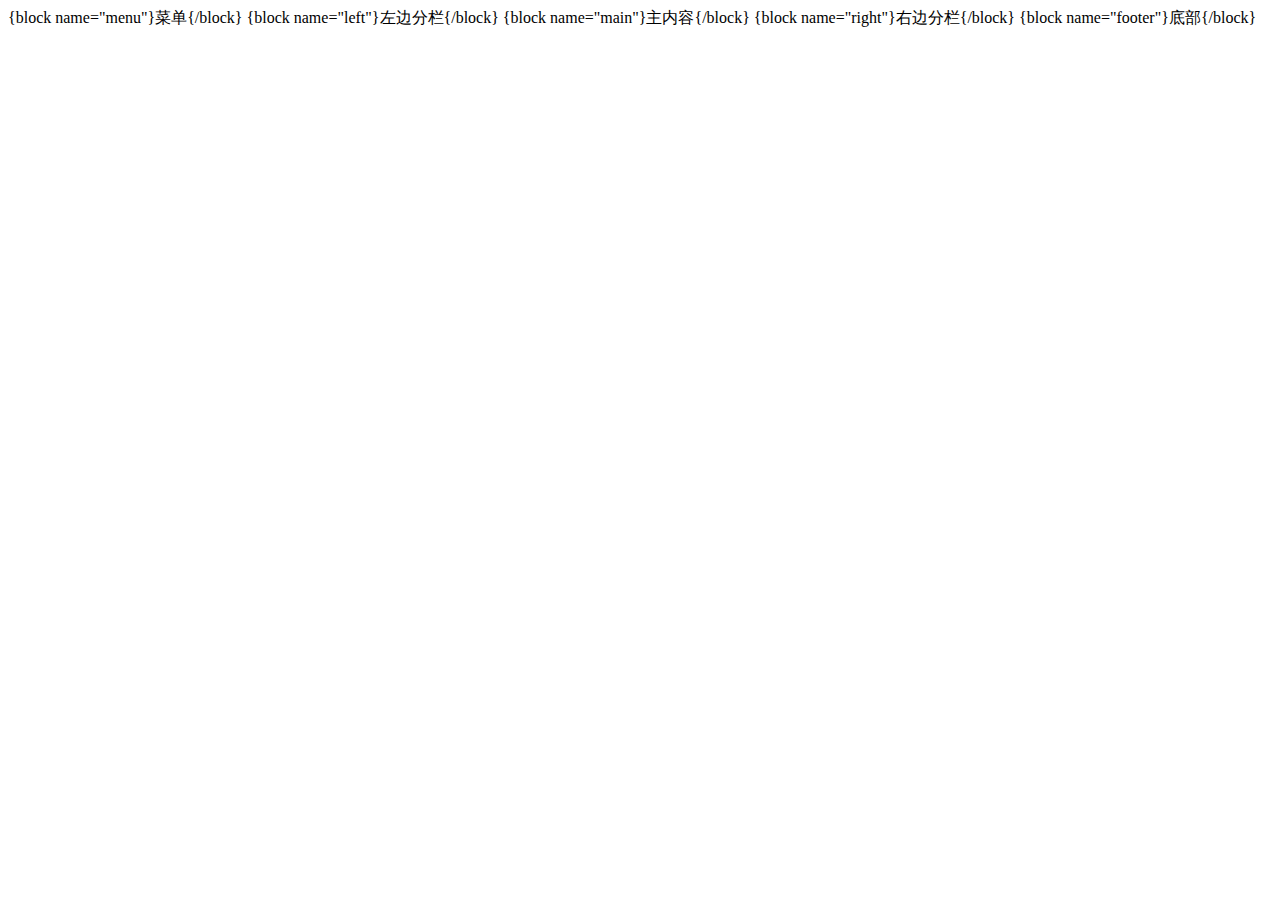
<file: application/admin/view/index.html>
<html>
<head>
    <meta http-equiv="Content-Type" content="text/html; charset=utf-8">
    <title>{block name="title"}标题{/block}</title>
</head>
<body>
{block name="menu"}菜单{/block}
{block name="left"}左边分栏{/block}
{block name="main"}主内容{/block}
{block name="right"}右边分栏{/block}
{block name="footer"}底部{/block}
</body>
</html>
</file>
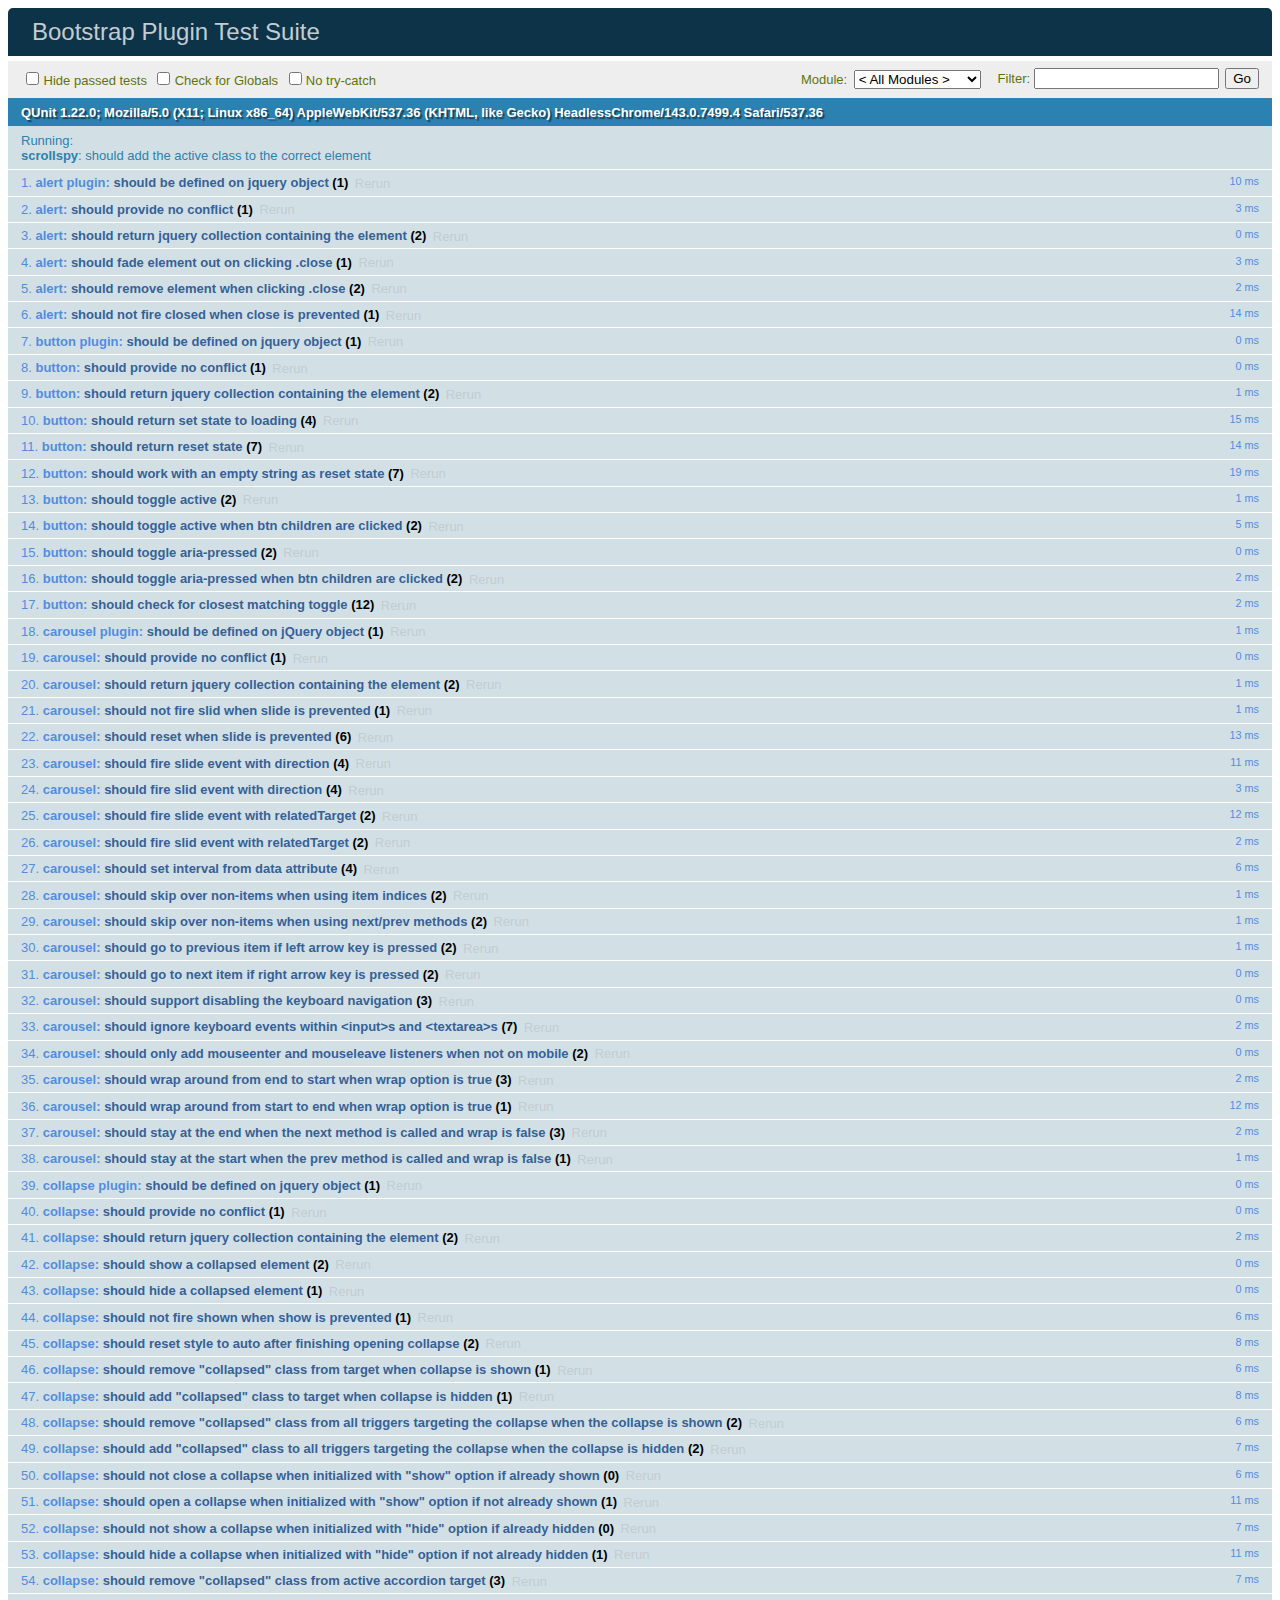
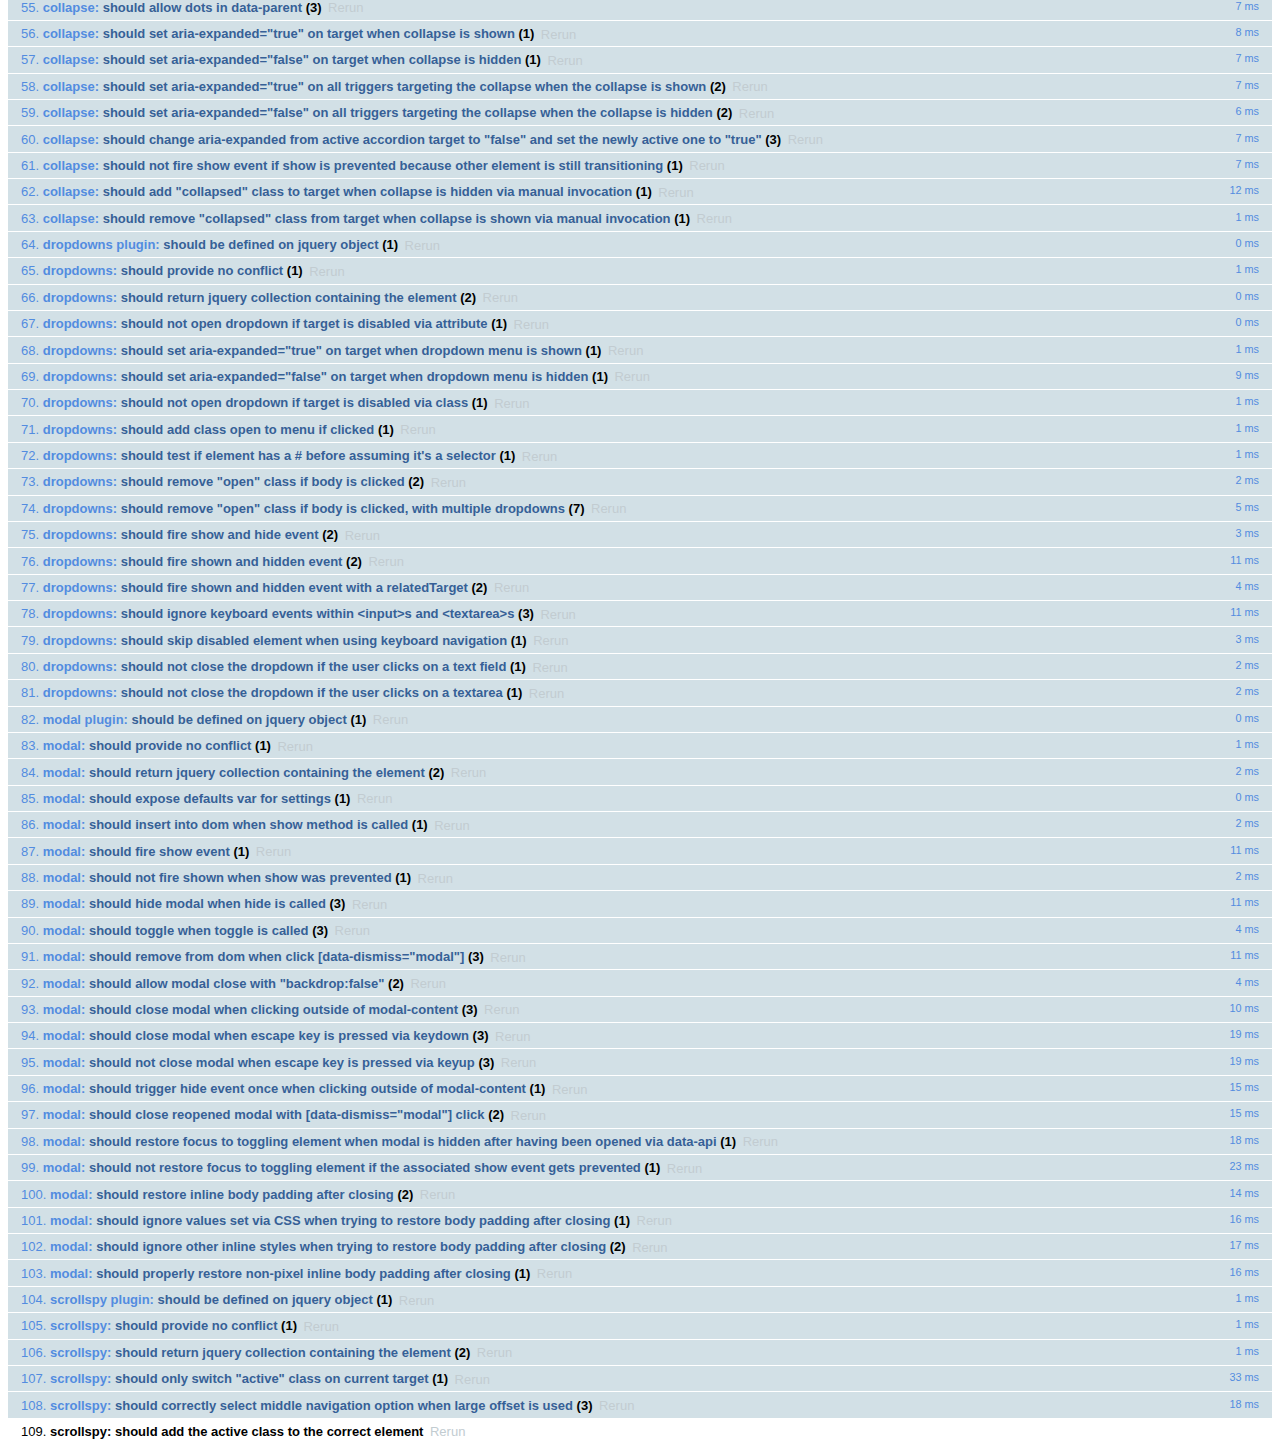
<file: public/static/bootstrap/js/tests/index.html>
<!DOCTYPE html>
<html>
  <head>
    <meta charset="utf-8">
    <title>Bootstrap Plugin Test Suite</title>
    <meta name="viewport" content="width=device-width, initial-scale=1">

    <!-- jQuery -->
    <script src="vendor/jquery.min.js"></script>
    <script>
      // Disable jQuery event aliases to ensure we don't accidentally use any of them
      (function () {
        var eventAliases = [
          'blur',
          'focus',
          'focusin',
          'focusout',
          'load',
          'resize',
          'scroll',
          'unload',
          'click',
          'dblclick',
          'mousedown',
          'mouseup',
          'mousemove',
          'mouseover',
          'mouseout',
          'mouseenter',
          'mouseleave',
          'change',
          'select',
          'submit',
          'keydown',
          'keypress',
          'keyup',
          'error',
          'contextmenu',
          'hover',
          'bind',
          'unbind',
          'delegate',
          'undelegate'
        ]
        for (var i = 0; i < eventAliases.length; i++) {
          var eventAlias = eventAliases[i]
          $.fn[eventAlias] = function () {
            throw new Error('Using the ".' + eventAlias + '()" method is not allowed, so that Bootstrap can be compatible with custom jQuery builds which exclude the "event aliases" module that defines said method. See https://github.com/twbs/bootstrap/blob/master/CONTRIBUTING.md#js')
          }
        }
      })()
    </script>

    <!-- QUnit -->
    <link rel="stylesheet" href="vendor/qunit.css" media="screen">
    <script src="vendor/qunit.js"></script>
    <script>
      // See https://github.com/axemclion/grunt-saucelabs#test-result-details-with-qunit
      var log = []
      // Require assert.expect in each test
      QUnit.config.requireExpects = true
      QUnit.done(function (testResults) {
        var tests = []
        for (var i = 0, len = log.length; i < len; i++) {
          var details = log[i]
          tests.push({
            name: details.name,
            result: details.result,
            expected: details.expected,
            actual: details.actual,
            source: details.source
          })
        }
        testResults.tests = tests

        window.global_test_results = testResults
      })

      QUnit.testStart(function (testDetails) {
        $(window).scrollTop(0)
        QUnit.log(function (details) {
          if (!details.result) {
            details.name = testDetails.name
            log.push(details)
          }
        })
      })

      // Cleanup
      QUnit.testDone(function () {
        $('#qunit-fixture').empty()
        $('#modal-test, .modal-backdrop').remove()
      })

      // Display fixture on-screen on iOS to avoid false positives
      if (/iPhone|iPad|iPod/.test(navigator.userAgent)) {
        QUnit.begin(function() {
          $('#qunit-fixture').css({ top: 0, left: 0 })
        })

        QUnit.done(function () {
          $('#qunit-fixture').css({ top: '', left: '' })
        })
      }

      // Disable deprecated global QUnit method aliases in preparation for QUnit v2
      (function () {
        var methodNames = [
          'async',
          'asyncTest',
          'deepEqual',
          'equal',
          'expect',
          'module',
          'notDeepEqual',
          'notEqual',
          'notPropEqual',
          'notStrictEqual',
          'ok',
          'propEqual',
          'push',
          'start',
          'stop',
          'strictEqual',
          'test',
          'throws'
        ];
        for (var i = 0; i < methodNames.length; i++) {
          var methodName = methodNames[i];
          window[methodName] = undefined;
        }
      })();
    </script>

    <!-- Plugin sources -->
    <script>$.support.transition = false</script>
    <script src="../../js/alert.js"></script>
    <script src="../../js/button.js"></script>
    <script src="../../js/carousel.js"></script>
    <script src="../../js/collapse.js"></script>
    <script src="../../js/dropdown.js"></script>
    <script src="../../js/modal.js"></script>
    <script src="../../js/scrollspy.js"></script>
    <script src="../../js/tab.js"></script>
    <script src="../../js/tooltip.js"></script>
    <script src="../../js/popover.js"></script>
    <script src="../../js/affix.js"></script>

    <!-- Unit tests -->
    <script src="unit/alert.js"></script>
    <script src="unit/button.js"></script>
    <script src="unit/carousel.js"></script>
    <script src="unit/collapse.js"></script>
    <script src="unit/dropdown.js"></script>
    <script src="unit/modal.js"></script>
    <script src="unit/scrollspy.js"></script>
    <script src="unit/tab.js"></script>
    <script src="unit/tooltip.js"></script>
    <script src="unit/popover.js"></script>
    <script src="unit/affix.js"></script>

  </head>
  <body>
    <div id="qunit-container">
      <div id="qunit"></div>
      <div id="qunit-fixture"></div>
    </div>
  </body>
</html>
</file>
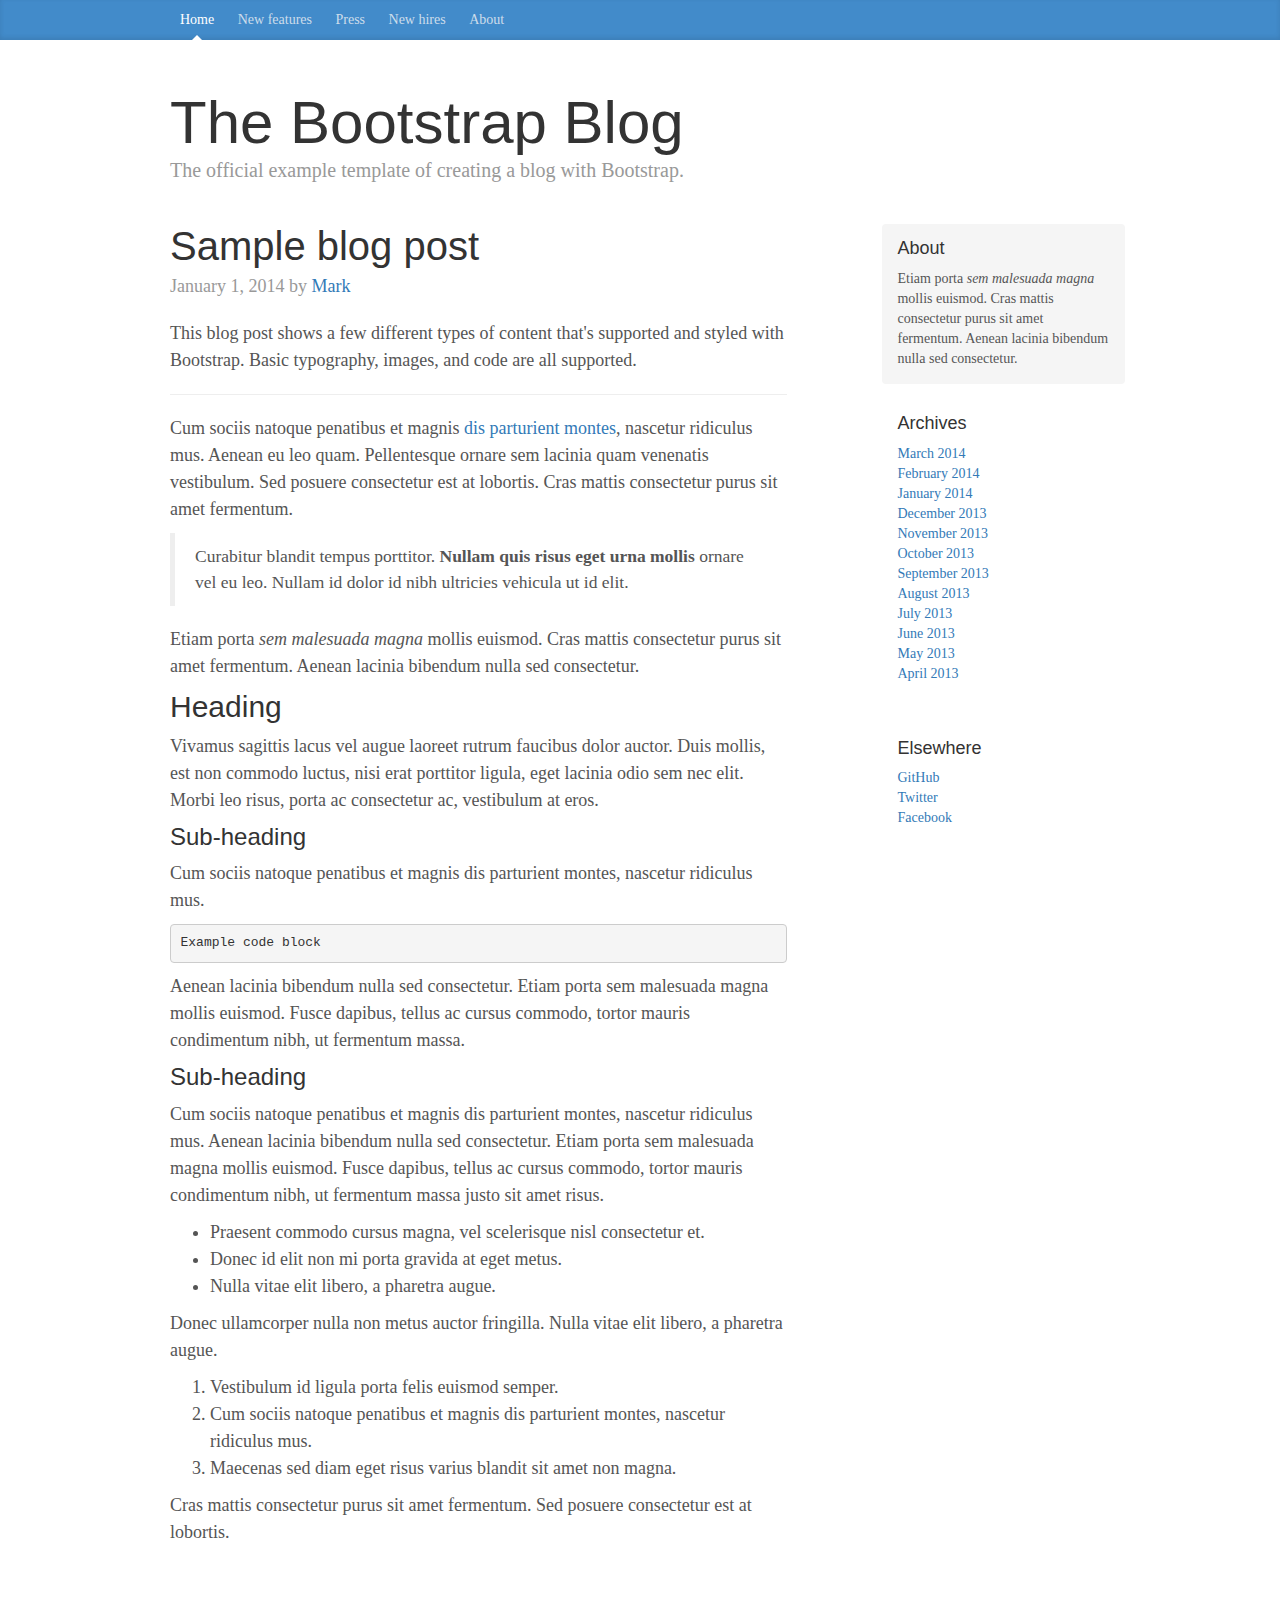
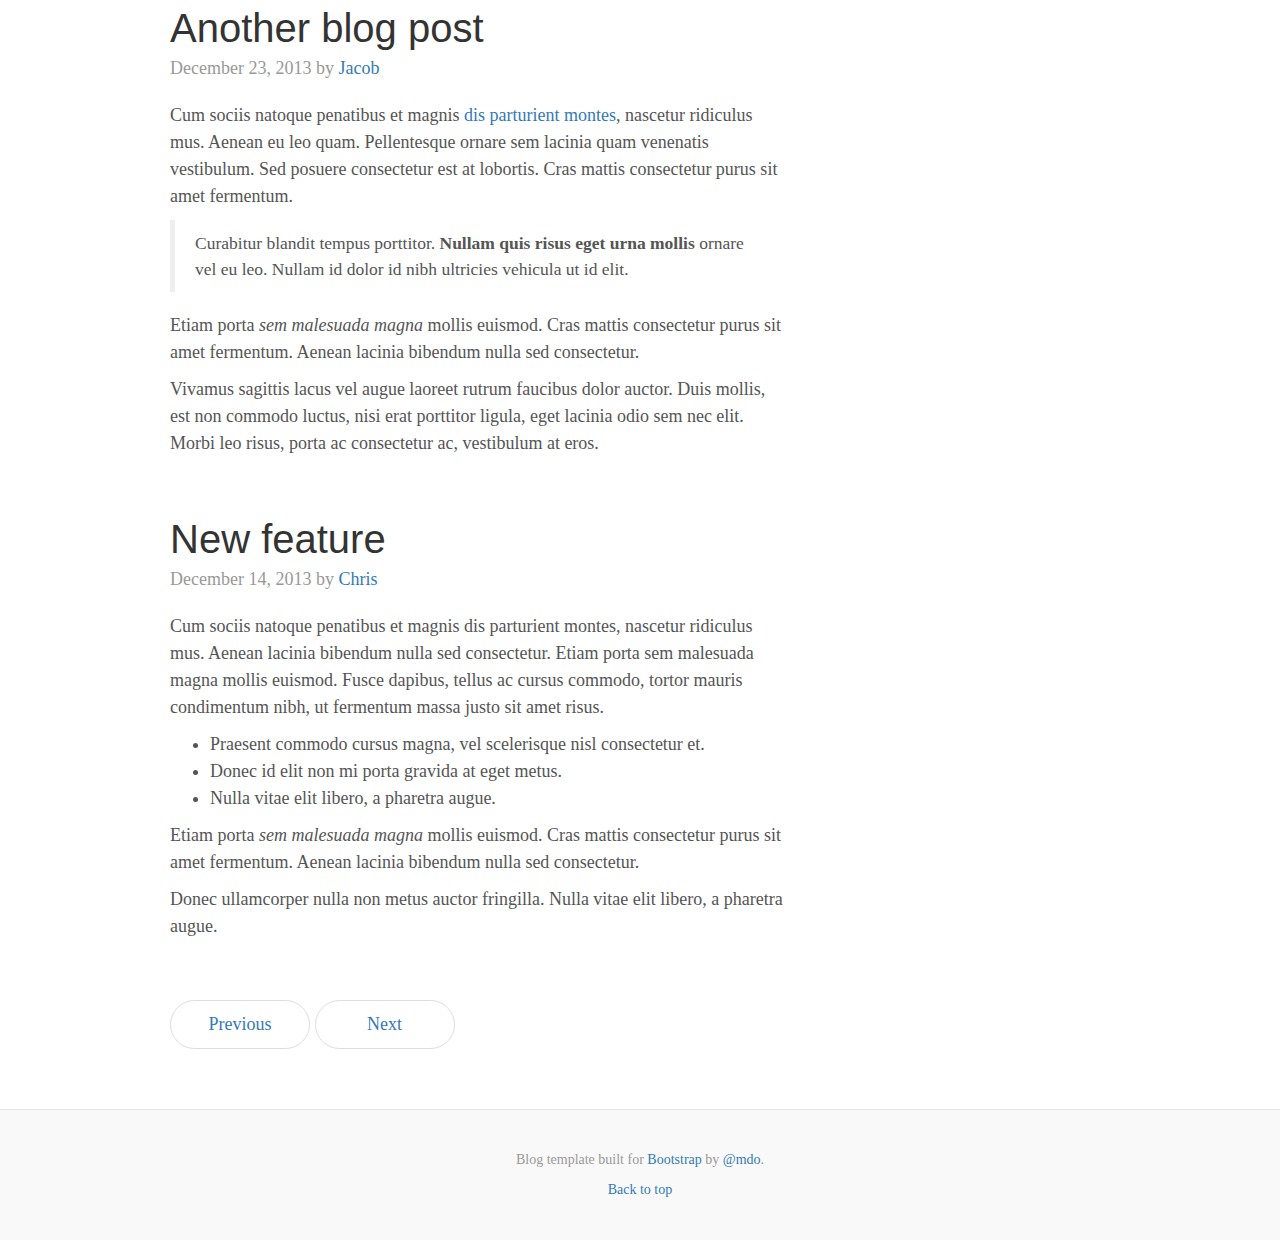
<file: public/static/bootstrap/docs/examples/blog/index.html>
<!DOCTYPE html>
<html lang="en">
  <head>
    <meta charset="utf-8">
    <meta http-equiv="X-UA-Compatible" content="IE=edge">
    <meta name="viewport" content="width=device-width, initial-scale=1">
    <!-- The above 3 meta tags *must* come first in the head; any other head content must come *after* these tags -->
    <meta name="description" content="">
    <meta name="author" content="">
    <link rel="icon" href="../../favicon.ico">

    <title>Blog Template for Bootstrap</title>

    <!-- Bootstrap core CSS -->
    <link href="../../dist/css/bootstrap.min.css" rel="stylesheet">

    <!-- IE10 viewport hack for Surface/desktop Windows 8 bug -->
    <link href="../../assets/css/ie10-viewport-bug-workaround.css" rel="stylesheet">

    <!-- Custom styles for this template -->
    <link href="blog.css" rel="stylesheet">

    <!-- Just for debugging purposes. Don't actually copy these 2 lines! -->
    <!--[if lt IE 9]><script src="../../assets/js/ie8-responsive-file-warning.js"></script><![endif]-->
    <script src="../../assets/js/ie-emulation-modes-warning.js"></script>

    <!-- HTML5 shim and Respond.js for IE8 support of HTML5 elements and media queries -->
    <!--[if lt IE 9]>
      <script src="https://oss.maxcdn.com/html5shiv/3.7.3/html5shiv.min.js"></script>
      <script src="https://oss.maxcdn.com/respond/1.4.2/respond.min.js"></script>
    <![endif]-->
  </head>

  <body>

    <div class="blog-masthead">
      <div class="container">
        <nav class="blog-nav">
          <a class="blog-nav-item active" href="#">Home</a>
          <a class="blog-nav-item" href="#">New features</a>
          <a class="blog-nav-item" href="#">Press</a>
          <a class="blog-nav-item" href="#">New hires</a>
          <a class="blog-nav-item" href="#">About</a>
        </nav>
      </div>
    </div>

    <div class="container">

      <div class="blog-header">
        <h1 class="blog-title">The Bootstrap Blog</h1>
        <p class="lead blog-description">The official example template of creating a blog with Bootstrap.</p>
      </div>

      <div class="row">

        <div class="col-sm-8 blog-main">

          <div class="blog-post">
            <h2 class="blog-post-title">Sample blog post</h2>
            <p class="blog-post-meta">January 1, 2014 by <a href="#">Mark</a></p>

            <p>This blog post shows a few different types of content that's supported and styled with Bootstrap. Basic typography, images, and code are all supported.</p>
            <hr>
            <p>Cum sociis natoque penatibus et magnis <a href="#">dis parturient montes</a>, nascetur ridiculus mus. Aenean eu leo quam. Pellentesque ornare sem lacinia quam venenatis vestibulum. Sed posuere consectetur est at lobortis. Cras mattis consectetur purus sit amet fermentum.</p>
            <blockquote>
              <p>Curabitur blandit tempus porttitor. <strong>Nullam quis risus eget urna mollis</strong> ornare vel eu leo. Nullam id dolor id nibh ultricies vehicula ut id elit.</p>
            </blockquote>
            <p>Etiam porta <em>sem malesuada magna</em> mollis euismod. Cras mattis consectetur purus sit amet fermentum. Aenean lacinia bibendum nulla sed consectetur.</p>
            <h2>Heading</h2>
            <p>Vivamus sagittis lacus vel augue laoreet rutrum faucibus dolor auctor. Duis mollis, est non commodo luctus, nisi erat porttitor ligula, eget lacinia odio sem nec elit. Morbi leo risus, porta ac consectetur ac, vestibulum at eros.</p>
            <h3>Sub-heading</h3>
            <p>Cum sociis natoque penatibus et magnis dis parturient montes, nascetur ridiculus mus.</p>
            <pre><code>Example code block</code></pre>
            <p>Aenean lacinia bibendum nulla sed consectetur. Etiam porta sem malesuada magna mollis euismod. Fusce dapibus, tellus ac cursus commodo, tortor mauris condimentum nibh, ut fermentum massa.</p>
            <h3>Sub-heading</h3>
            <p>Cum sociis natoque penatibus et magnis dis parturient montes, nascetur ridiculus mus. Aenean lacinia bibendum nulla sed consectetur. Etiam porta sem malesuada magna mollis euismod. Fusce dapibus, tellus ac cursus commodo, tortor mauris condimentum nibh, ut fermentum massa justo sit amet risus.</p>
            <ul>
              <li>Praesent commodo cursus magna, vel scelerisque nisl consectetur et.</li>
              <li>Donec id elit non mi porta gravida at eget metus.</li>
              <li>Nulla vitae elit libero, a pharetra augue.</li>
            </ul>
            <p>Donec ullamcorper nulla non metus auctor fringilla. Nulla vitae elit libero, a pharetra augue.</p>
            <ol>
              <li>Vestibulum id ligula porta felis euismod semper.</li>
              <li>Cum sociis natoque penatibus et magnis dis parturient montes, nascetur ridiculus mus.</li>
              <li>Maecenas sed diam eget risus varius blandit sit amet non magna.</li>
            </ol>
            <p>Cras mattis consectetur purus sit amet fermentum. Sed posuere consectetur est at lobortis.</p>
          </div><!-- /.blog-post -->

          <div class="blog-post">
            <h2 class="blog-post-title">Another blog post</h2>
            <p class="blog-post-meta">December 23, 2013 by <a href="#">Jacob</a></p>

            <p>Cum sociis natoque penatibus et magnis <a href="#">dis parturient montes</a>, nascetur ridiculus mus. Aenean eu leo quam. Pellentesque ornare sem lacinia quam venenatis vestibulum. Sed posuere consectetur est at lobortis. Cras mattis consectetur purus sit amet fermentum.</p>
            <blockquote>
              <p>Curabitur blandit tempus porttitor. <strong>Nullam quis risus eget urna mollis</strong> ornare vel eu leo. Nullam id dolor id nibh ultricies vehicula ut id elit.</p>
            </blockquote>
            <p>Etiam porta <em>sem malesuada magna</em> mollis euismod. Cras mattis consectetur purus sit amet fermentum. Aenean lacinia bibendum nulla sed consectetur.</p>
            <p>Vivamus sagittis lacus vel augue laoreet rutrum faucibus dolor auctor. Duis mollis, est non commodo luctus, nisi erat porttitor ligula, eget lacinia odio sem nec elit. Morbi leo risus, porta ac consectetur ac, vestibulum at eros.</p>
          </div><!-- /.blog-post -->

          <div class="blog-post">
            <h2 class="blog-post-title">New feature</h2>
            <p class="blog-post-meta">December 14, 2013 by <a href="#">Chris</a></p>

            <p>Cum sociis natoque penatibus et magnis dis parturient montes, nascetur ridiculus mus. Aenean lacinia bibendum nulla sed consectetur. Etiam porta sem malesuada magna mollis euismod. Fusce dapibus, tellus ac cursus commodo, tortor mauris condimentum nibh, ut fermentum massa justo sit amet risus.</p>
            <ul>
              <li>Praesent commodo cursus magna, vel scelerisque nisl consectetur et.</li>
              <li>Donec id elit non mi porta gravida at eget metus.</li>
              <li>Nulla vitae elit libero, a pharetra augue.</li>
            </ul>
            <p>Etiam porta <em>sem malesuada magna</em> mollis euismod. Cras mattis consectetur purus sit amet fermentum. Aenean lacinia bibendum nulla sed consectetur.</p>
            <p>Donec ullamcorper nulla non metus auctor fringilla. Nulla vitae elit libero, a pharetra augue.</p>
          </div><!-- /.blog-post -->

          <nav>
            <ul class="pager">
              <li><a href="#">Previous</a></li>
              <li><a href="#">Next</a></li>
            </ul>
          </nav>

        </div><!-- /.blog-main -->

        <div class="col-sm-3 col-sm-offset-1 blog-sidebar">
          <div class="sidebar-module sidebar-module-inset">
            <h4>About</h4>
            <p>Etiam porta <em>sem malesuada magna</em> mollis euismod. Cras mattis consectetur purus sit amet fermentum. Aenean lacinia bibendum nulla sed consectetur.</p>
          </div>
          <div class="sidebar-module">
            <h4>Archives</h4>
            <ol class="list-unstyled">
              <li><a href="#">March 2014</a></li>
              <li><a href="#">February 2014</a></li>
              <li><a href="#">January 2014</a></li>
              <li><a href="#">December 2013</a></li>
              <li><a href="#">November 2013</a></li>
              <li><a href="#">October 2013</a></li>
              <li><a href="#">September 2013</a></li>
              <li><a href="#">August 2013</a></li>
              <li><a href="#">July 2013</a></li>
              <li><a href="#">June 2013</a></li>
              <li><a href="#">May 2013</a></li>
              <li><a href="#">April 2013</a></li>
            </ol>
          </div>
          <div class="sidebar-module">
            <h4>Elsewhere</h4>
            <ol class="list-unstyled">
              <li><a href="#">GitHub</a></li>
              <li><a href="#">Twitter</a></li>
              <li><a href="#">Facebook</a></li>
            </ol>
          </div>
        </div><!-- /.blog-sidebar -->

      </div><!-- /.row -->

    </div><!-- /.container -->

    <footer class="blog-footer">
      <p>Blog template built for <a href="http://getbootstrap.com">Bootstrap</a> by <a href="https://twitter.com/mdo">@mdo</a>.</p>
      <p>
        <a href="#">Back to top</a>
      </p>
    </footer>


    <!-- Bootstrap core JavaScript
    ================================================== -->
    <!-- Placed at the end of the document so the pages load faster -->
    <script src="https://ajax.googleapis.com/ajax/libs/jquery/1.12.4/jquery.min.js"></script>
    <script>window.jQuery || document.write('<script src="../../assets/js/vendor/jquery.min.js"><\/script>')</script>
    <script src="../../dist/js/bootstrap.min.js"></script>
    <!-- IE10 viewport hack for Surface/desktop Windows 8 bug -->
    <script src="../../assets/js/ie10-viewport-bug-workaround.js"></script>
  </body>
</html>
</file>
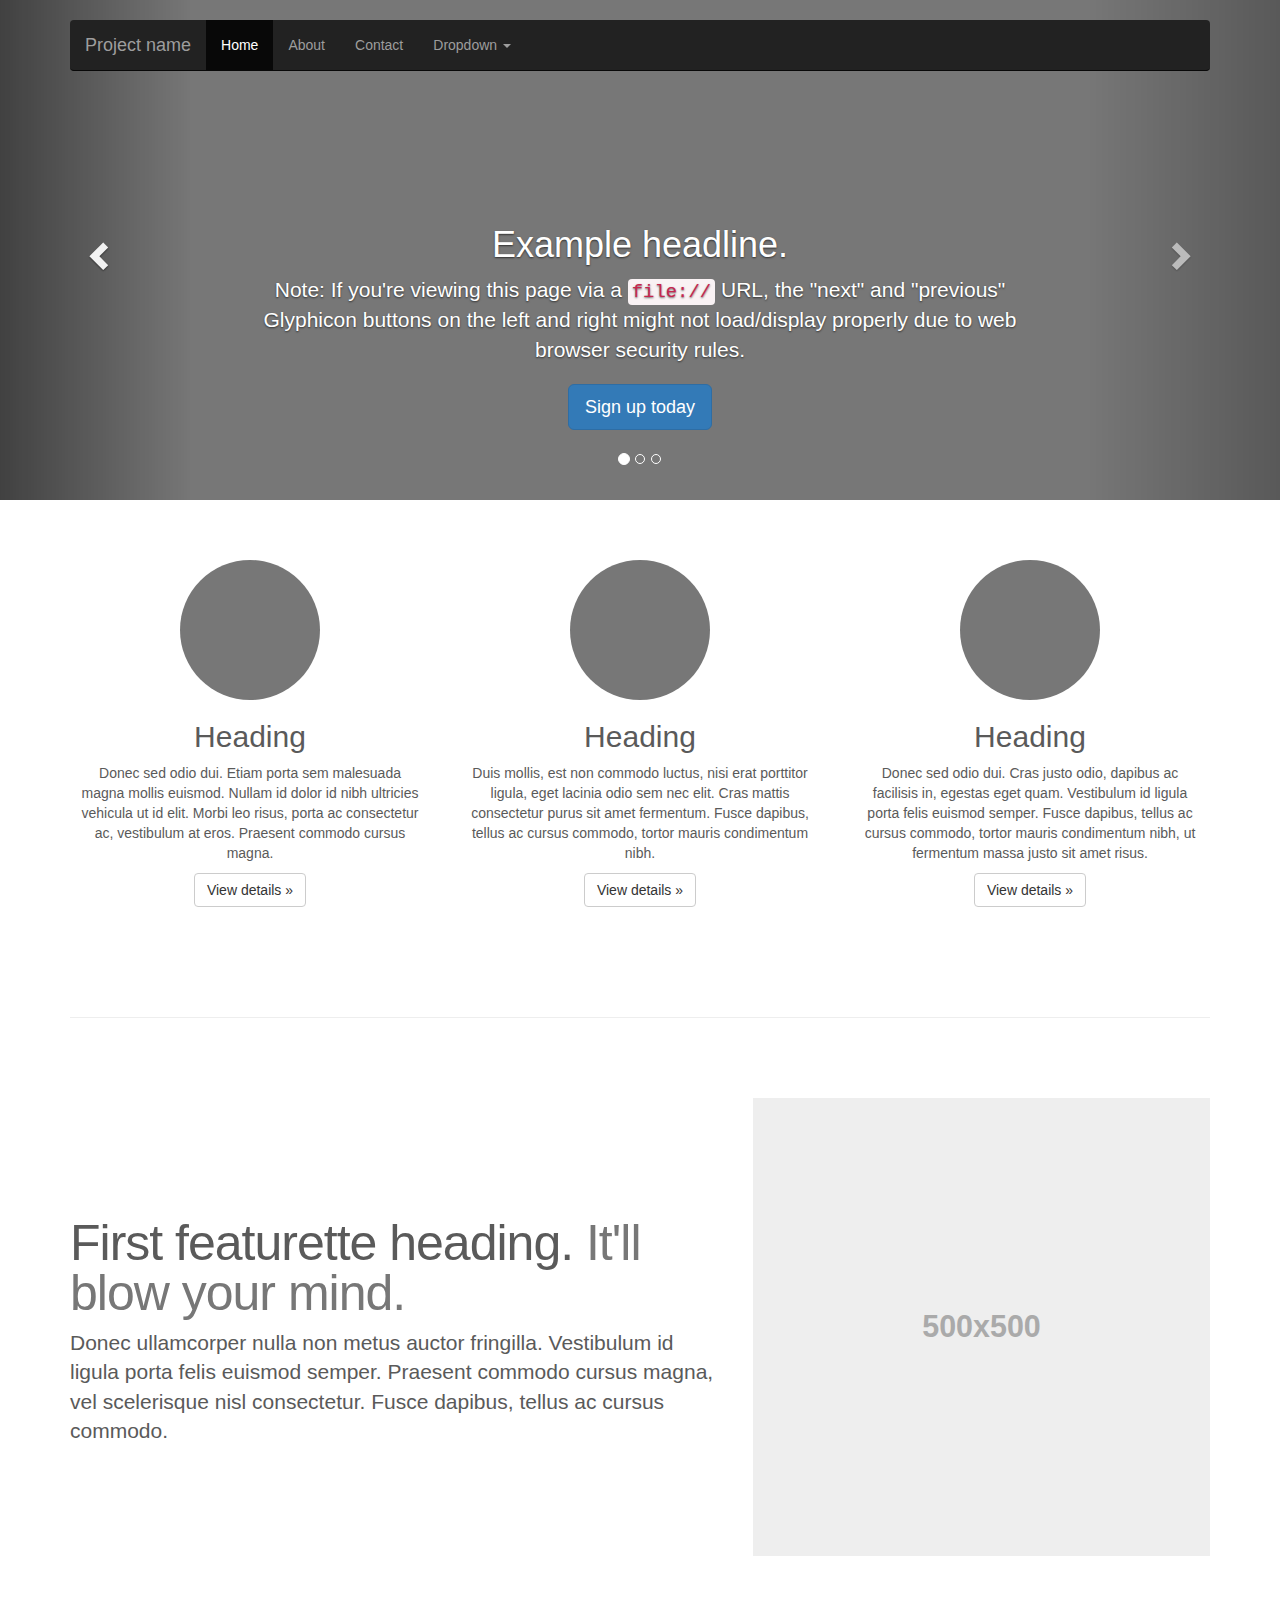
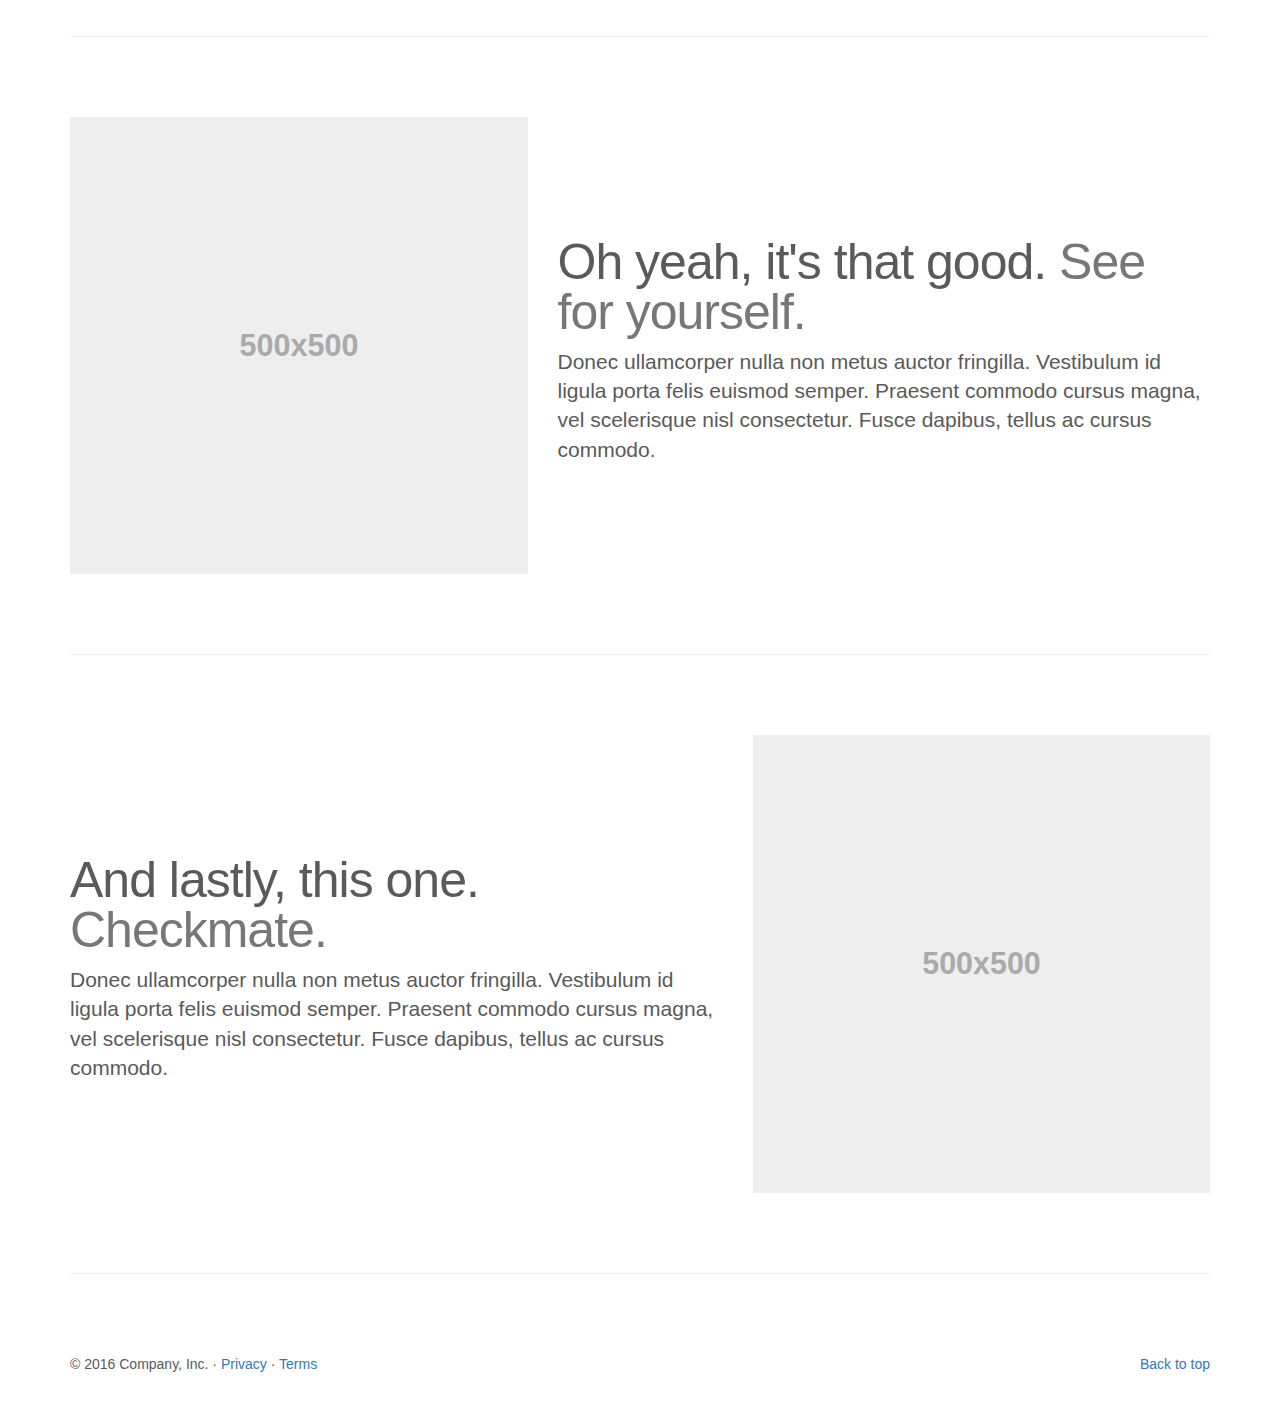
<file: public/static/bootstrap/docs/examples/carousel/index.html>
<!DOCTYPE html>
<html lang="en">
  <head>
    <meta charset="utf-8">
    <meta http-equiv="X-UA-Compatible" content="IE=edge">
    <meta name="viewport" content="width=device-width, initial-scale=1">
    <!-- The above 3 meta tags *must* come first in the head; any other head content must come *after* these tags -->
    <meta name="description" content="">
    <meta name="author" content="">
    <link rel="icon" href="../../favicon.ico">

    <title>Carousel Template for Bootstrap</title>

    <!-- Bootstrap core CSS -->
    <link href="../../dist/css/bootstrap.min.css" rel="stylesheet">

    <!-- IE10 viewport hack for Surface/desktop Windows 8 bug -->
    <link href="../../assets/css/ie10-viewport-bug-workaround.css" rel="stylesheet">

    <!-- Just for debugging purposes. Don't actually copy these 2 lines! -->
    <!--[if lt IE 9]><script src="../../assets/js/ie8-responsive-file-warning.js"></script><![endif]-->
    <script src="../../assets/js/ie-emulation-modes-warning.js"></script>

    <!-- HTML5 shim and Respond.js for IE8 support of HTML5 elements and media queries -->
    <!--[if lt IE 9]>
      <script src="https://oss.maxcdn.com/html5shiv/3.7.3/html5shiv.min.js"></script>
      <script src="https://oss.maxcdn.com/respond/1.4.2/respond.min.js"></script>
    <![endif]-->

    <!-- Custom styles for this template -->
    <link href="carousel.css" rel="stylesheet">
  </head>
<!-- NAVBAR
================================================== -->
  <body>
    <div class="navbar-wrapper">
      <div class="container">

        <nav class="navbar navbar-inverse navbar-static-top">
          <div class="container">
            <div class="navbar-header">
              <button type="button" class="navbar-toggle collapsed" data-toggle="collapse" data-target="#navbar" aria-expanded="false" aria-controls="navbar">
                <span class="sr-only">Toggle navigation</span>
                <span class="icon-bar"></span>
                <span class="icon-bar"></span>
                <span class="icon-bar"></span>
              </button>
              <a class="navbar-brand" href="#">Project name</a>
            </div>
            <div id="navbar" class="navbar-collapse collapse">
              <ul class="nav navbar-nav">
                <li class="active"><a href="#">Home</a></li>
                <li><a href="#about">About</a></li>
                <li><a href="#contact">Contact</a></li>
                <li class="dropdown">
                  <a href="#" class="dropdown-toggle" data-toggle="dropdown" role="button" aria-haspopup="true" aria-expanded="false">Dropdown <span class="caret"></span></a>
                  <ul class="dropdown-menu">
                    <li><a href="#">Action</a></li>
                    <li><a href="#">Another action</a></li>
                    <li><a href="#">Something else here</a></li>
                    <li role="separator" class="divider"></li>
                    <li class="dropdown-header">Nav header</li>
                    <li><a href="#">Separated link</a></li>
                    <li><a href="#">One more separated link</a></li>
                  </ul>
                </li>
              </ul>
            </div>
          </div>
        </nav>

      </div>
    </div>


    <!-- Carousel
    ================================================== -->
    <div id="myCarousel" class="carousel slide" data-ride="carousel">
      <!-- Indicators -->
      <ol class="carousel-indicators">
        <li data-target="#myCarousel" data-slide-to="0" class="active"></li>
        <li data-target="#myCarousel" data-slide-to="1"></li>
        <li data-target="#myCarousel" data-slide-to="2"></li>
      </ol>
      <div class="carousel-inner" role="listbox">
        <div class="item active">
          <img class="first-slide" src="[data-uri]" alt="First slide">
          <div class="container">
            <div class="carousel-caption">
              <h1>Example headline.</h1>
              <p>Note: If you're viewing this page via a <code>file://</code> URL, the "next" and "previous" Glyphicon buttons on the left and right might not load/display properly due to web browser security rules.</p>
              <p><a class="btn btn-lg btn-primary" href="#" role="button">Sign up today</a></p>
            </div>
          </div>
        </div>
        <div class="item">
          <img class="second-slide" src="[data-uri]" alt="Second slide">
          <div class="container">
            <div class="carousel-caption">
              <h1>Another example headline.</h1>
              <p>Cras justo odio, dapibus ac facilisis in, egestas eget quam. Donec id elit non mi porta gravida at eget metus. Nullam id dolor id nibh ultricies vehicula ut id elit.</p>
              <p><a class="btn btn-lg btn-primary" href="#" role="button">Learn more</a></p>
            </div>
          </div>
        </div>
        <div class="item">
          <img class="third-slide" src="[data-uri]" alt="Third slide">
          <div class="container">
            <div class="carousel-caption">
              <h1>One more for good measure.</h1>
              <p>Cras justo odio, dapibus ac facilisis in, egestas eget quam. Donec id elit non mi porta gravida at eget metus. Nullam id dolor id nibh ultricies vehicula ut id elit.</p>
              <p><a class="btn btn-lg btn-primary" href="#" role="button">Browse gallery</a></p>
            </div>
          </div>
        </div>
      </div>
      <a class="left carousel-control" href="#myCarousel" role="button" data-slide="prev">
        <span class="glyphicon glyphicon-chevron-left" aria-hidden="true"></span>
        <span class="sr-only">Previous</span>
      </a>
      <a class="right carousel-control" href="#myCarousel" role="button" data-slide="next">
        <span class="glyphicon glyphicon-chevron-right" aria-hidden="true"></span>
        <span class="sr-only">Next</span>
      </a>
    </div><!-- /.carousel -->


    <!-- Marketing messaging and featurettes
    ================================================== -->
    <!-- Wrap the rest of the page in another container to center all the content. -->

    <div class="container marketing">

      <!-- Three columns of text below the carousel -->
      <div class="row">
        <div class="col-lg-4">
          <img class="img-circle" src="[data-uri]" alt="Generic placeholder image" width="140" height="140">
          <h2>Heading</h2>
          <p>Donec sed odio dui. Etiam porta sem malesuada magna mollis euismod. Nullam id dolor id nibh ultricies vehicula ut id elit. Morbi leo risus, porta ac consectetur ac, vestibulum at eros. Praesent commodo cursus magna.</p>
          <p><a class="btn btn-default" href="#" role="button">View details &raquo;</a></p>
        </div><!-- /.col-lg-4 -->
        <div class="col-lg-4">
          <img class="img-circle" src="[data-uri]" alt="Generic placeholder image" width="140" height="140">
          <h2>Heading</h2>
          <p>Duis mollis, est non commodo luctus, nisi erat porttitor ligula, eget lacinia odio sem nec elit. Cras mattis consectetur purus sit amet fermentum. Fusce dapibus, tellus ac cursus commodo, tortor mauris condimentum nibh.</p>
          <p><a class="btn btn-default" href="#" role="button">View details &raquo;</a></p>
        </div><!-- /.col-lg-4 -->
        <div class="col-lg-4">
          <img class="img-circle" src="[data-uri]" alt="Generic placeholder image" width="140" height="140">
          <h2>Heading</h2>
          <p>Donec sed odio dui. Cras justo odio, dapibus ac facilisis in, egestas eget quam. Vestibulum id ligula porta felis euismod semper. Fusce dapibus, tellus ac cursus commodo, tortor mauris condimentum nibh, ut fermentum massa justo sit amet risus.</p>
          <p><a class="btn btn-default" href="#" role="button">View details &raquo;</a></p>
        </div><!-- /.col-lg-4 -->
      </div><!-- /.row -->


      <!-- START THE FEATURETTES -->

      <hr class="featurette-divider">

      <div class="row featurette">
        <div class="col-md-7">
          <h2 class="featurette-heading">First featurette heading. <span class="text-muted">It'll blow your mind.</span></h2>
          <p class="lead">Donec ullamcorper nulla non metus auctor fringilla. Vestibulum id ligula porta felis euismod semper. Praesent commodo cursus magna, vel scelerisque nisl consectetur. Fusce dapibus, tellus ac cursus commodo.</p>
        </div>
        <div class="col-md-5">
          <img class="featurette-image img-responsive center-block" data-src="holder.js/500x500/auto" alt="Generic placeholder image">
        </div>
      </div>

      <hr class="featurette-divider">

      <div class="row featurette">
        <div class="col-md-7 col-md-push-5">
          <h2 class="featurette-heading">Oh yeah, it's that good. <span class="text-muted">See for yourself.</span></h2>
          <p class="lead">Donec ullamcorper nulla non metus auctor fringilla. Vestibulum id ligula porta felis euismod semper. Praesent commodo cursus magna, vel scelerisque nisl consectetur. Fusce dapibus, tellus ac cursus commodo.</p>
        </div>
        <div class="col-md-5 col-md-pull-7">
          <img class="featurette-image img-responsive center-block" data-src="holder.js/500x500/auto" alt="Generic placeholder image">
        </div>
      </div>

      <hr class="featurette-divider">

      <div class="row featurette">
        <div class="col-md-7">
          <h2 class="featurette-heading">And lastly, this one. <span class="text-muted">Checkmate.</span></h2>
          <p class="lead">Donec ullamcorper nulla non metus auctor fringilla. Vestibulum id ligula porta felis euismod semper. Praesent commodo cursus magna, vel scelerisque nisl consectetur. Fusce dapibus, tellus ac cursus commodo.</p>
        </div>
        <div class="col-md-5">
          <img class="featurette-image img-responsive center-block" data-src="holder.js/500x500/auto" alt="Generic placeholder image">
        </div>
      </div>

      <hr class="featurette-divider">

      <!-- /END THE FEATURETTES -->


      <!-- FOOTER -->
      <footer>
        <p class="pull-right"><a href="#">Back to top</a></p>
        <p>&copy; 2016 Company, Inc. &middot; <a href="#">Privacy</a> &middot; <a href="#">Terms</a></p>
      </footer>

    </div><!-- /.container -->


    <!-- Bootstrap core JavaScript
    ================================================== -->
    <!-- Placed at the end of the document so the pages load faster -->
    <script src="https://ajax.googleapis.com/ajax/libs/jquery/1.12.4/jquery.min.js"></script>
    <script>window.jQuery || document.write('<script src="../../assets/js/vendor/jquery.min.js"><\/script>')</script>
    <script src="../../dist/js/bootstrap.min.js"></script>
    <!-- Just to make our placeholder images work. Don't actually copy the next line! -->
    <script src="../../assets/js/vendor/holder.min.js"></script>
    <!-- IE10 viewport hack for Surface/desktop Windows 8 bug -->
    <script src="../../assets/js/ie10-viewport-bug-workaround.js"></script>
  </body>
</html>
</file>
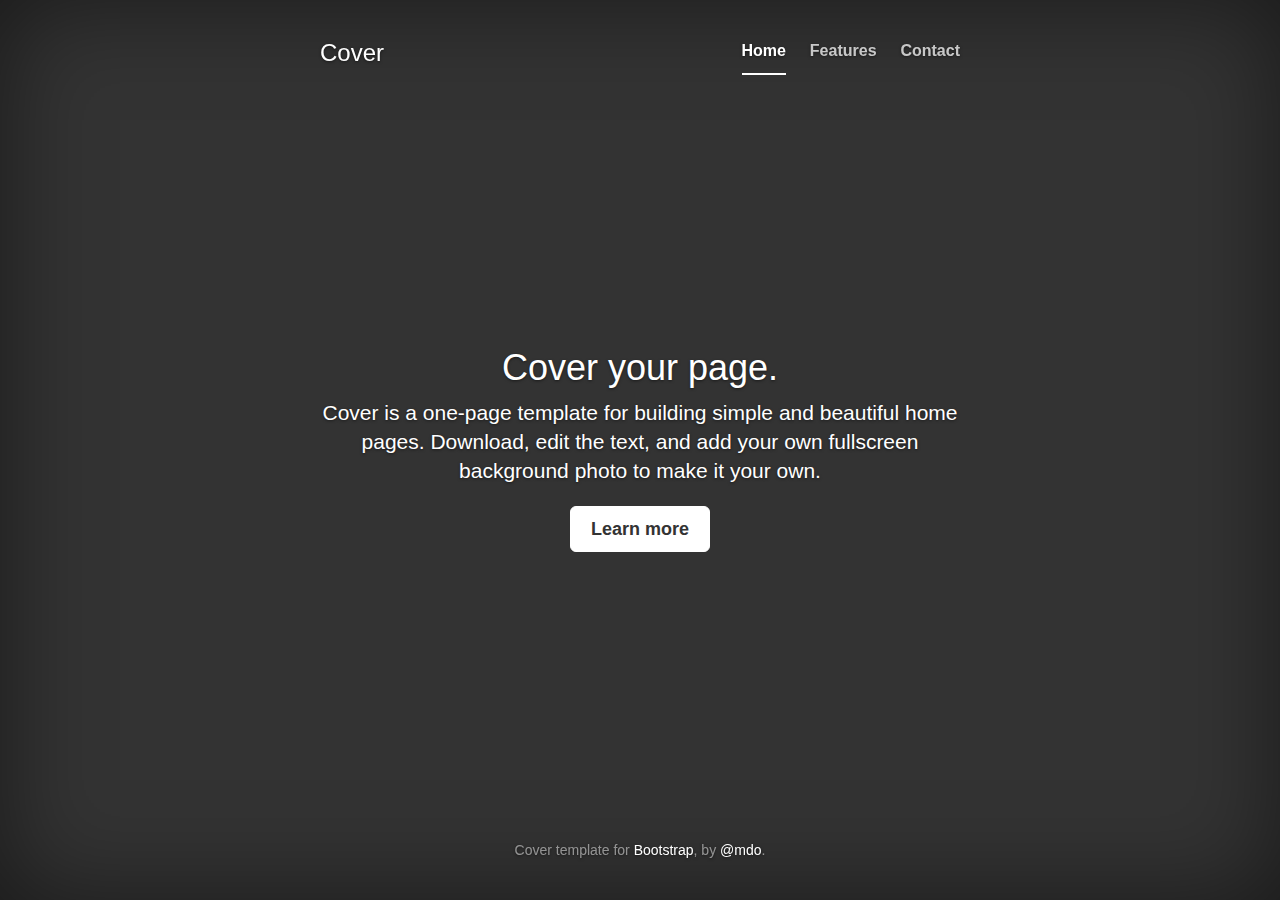
<file: public/static/bootstrap/docs/examples/cover/index.html>
<!DOCTYPE html>
<html lang="en">
  <head>
    <meta charset="utf-8">
    <meta http-equiv="X-UA-Compatible" content="IE=edge">
    <meta name="viewport" content="width=device-width, initial-scale=1">
    <!-- The above 3 meta tags *must* come first in the head; any other head content must come *after* these tags -->
    <meta name="description" content="">
    <meta name="author" content="">
    <link rel="icon" href="../../favicon.ico">

    <title>Cover Template for Bootstrap</title>

    <!-- Bootstrap core CSS -->
    <link href="../../dist/css/bootstrap.min.css" rel="stylesheet">

    <!-- IE10 viewport hack for Surface/desktop Windows 8 bug -->
    <link href="../../assets/css/ie10-viewport-bug-workaround.css" rel="stylesheet">

    <!-- Custom styles for this template -->
    <link href="cover.css" rel="stylesheet">

    <!-- Just for debugging purposes. Don't actually copy these 2 lines! -->
    <!--[if lt IE 9]><script src="../../assets/js/ie8-responsive-file-warning.js"></script><![endif]-->
    <script src="../../assets/js/ie-emulation-modes-warning.js"></script>

    <!-- HTML5 shim and Respond.js for IE8 support of HTML5 elements and media queries -->
    <!--[if lt IE 9]>
      <script src="https://oss.maxcdn.com/html5shiv/3.7.3/html5shiv.min.js"></script>
      <script src="https://oss.maxcdn.com/respond/1.4.2/respond.min.js"></script>
    <![endif]-->
  </head>

  <body>

    <div class="site-wrapper">

      <div class="site-wrapper-inner">

        <div class="cover-container">

          <div class="masthead clearfix">
            <div class="inner">
              <h3 class="masthead-brand">Cover</h3>
              <nav>
                <ul class="nav masthead-nav">
                  <li class="active"><a href="#">Home</a></li>
                  <li><a href="#">Features</a></li>
                  <li><a href="#">Contact</a></li>
                </ul>
              </nav>
            </div>
          </div>

          <div class="inner cover">
            <h1 class="cover-heading">Cover your page.</h1>
            <p class="lead">Cover is a one-page template for building simple and beautiful home pages. Download, edit the text, and add your own fullscreen background photo to make it your own.</p>
            <p class="lead">
              <a href="#" class="btn btn-lg btn-default">Learn more</a>
            </p>
          </div>

          <div class="mastfoot">
            <div class="inner">
              <p>Cover template for <a href="http://getbootstrap.com">Bootstrap</a>, by <a href="https://twitter.com/mdo">@mdo</a>.</p>
            </div>
          </div>

        </div>

      </div>

    </div>

    <!-- Bootstrap core JavaScript
    ================================================== -->
    <!-- Placed at the end of the document so the pages load faster -->
    <script src="https://ajax.googleapis.com/ajax/libs/jquery/1.12.4/jquery.min.js"></script>
    <script>window.jQuery || document.write('<script src="../../assets/js/vendor/jquery.min.js"><\/script>')</script>
    <script src="../../dist/js/bootstrap.min.js"></script>
    <!-- IE10 viewport hack for Surface/desktop Windows 8 bug -->
    <script src="../../assets/js/ie10-viewport-bug-workaround.js"></script>
  </body>
</html>
</file>
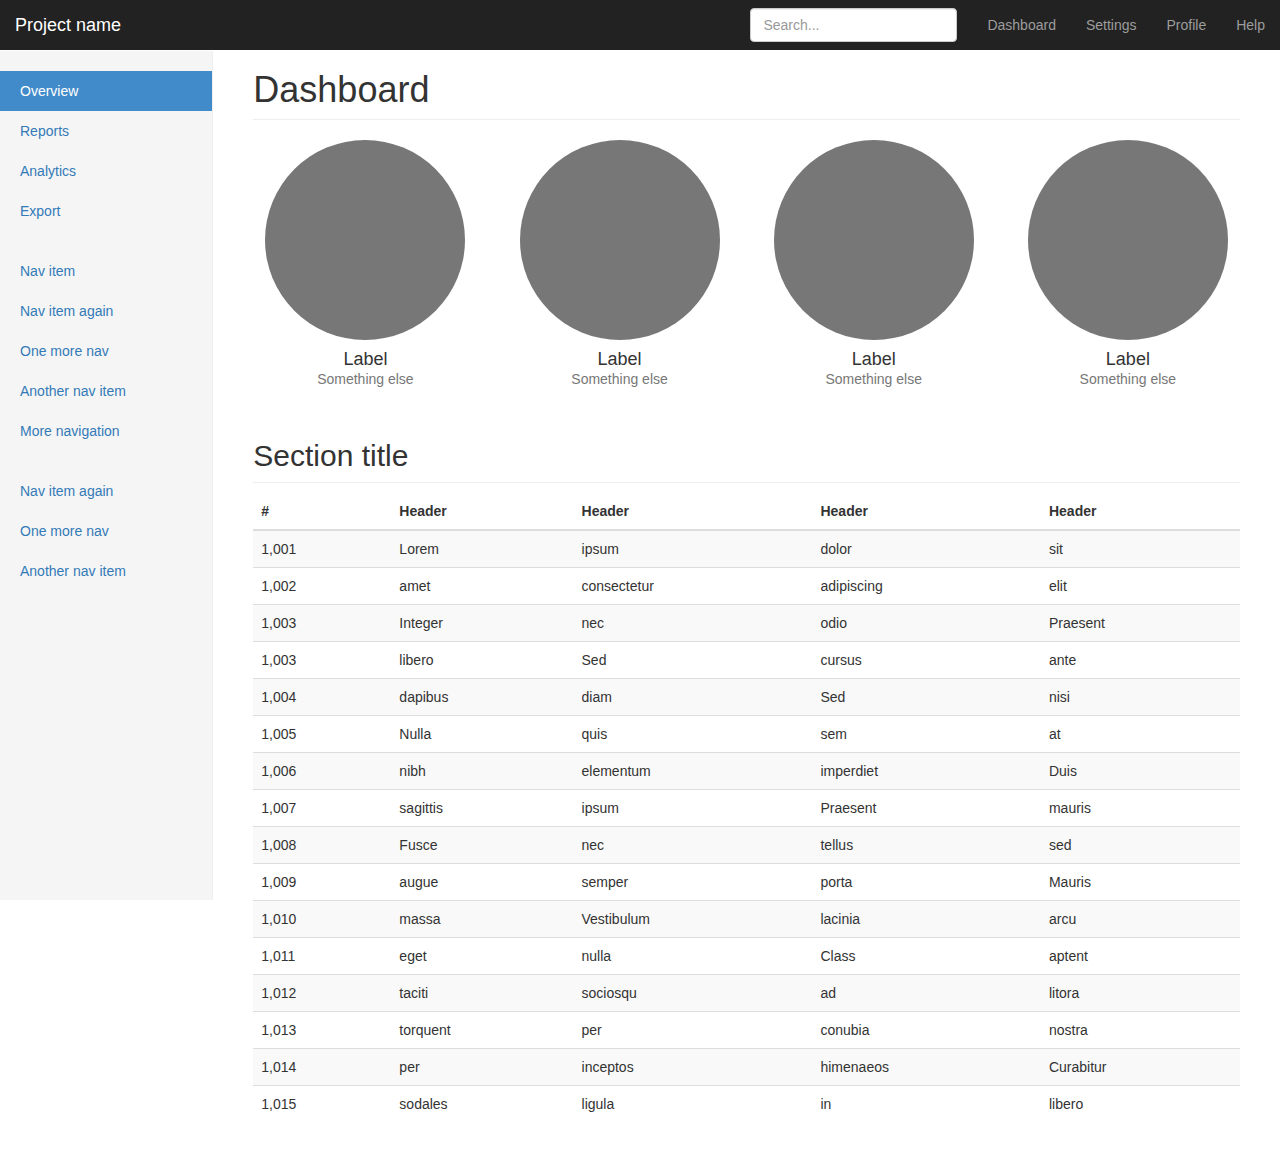
<file: public/static/bootstrap/docs/examples/dashboard/index.html>
<!DOCTYPE html>
<html lang="en">
  <head>
    <meta charset="utf-8">
    <meta http-equiv="X-UA-Compatible" content="IE=edge">
    <meta name="viewport" content="width=device-width, initial-scale=1">
    <!-- The above 3 meta tags *must* come first in the head; any other head content must come *after* these tags -->
    <meta name="description" content="">
    <meta name="author" content="">
    <link rel="icon" href="../../favicon.ico">

    <title>Dashboard Template for Bootstrap</title>

    <!-- Bootstrap core CSS -->
    <link href="../../dist/css/bootstrap.min.css" rel="stylesheet">

    <!-- IE10 viewport hack for Surface/desktop Windows 8 bug -->
    <link href="../../assets/css/ie10-viewport-bug-workaround.css" rel="stylesheet">

    <!-- Custom styles for this template -->
    <link href="dashboard.css" rel="stylesheet">

    <!-- Just for debugging purposes. Don't actually copy these 2 lines! -->
    <!--[if lt IE 9]><script src="../../assets/js/ie8-responsive-file-warning.js"></script><![endif]-->
    <script src="../../assets/js/ie-emulation-modes-warning.js"></script>

    <!-- HTML5 shim and Respond.js for IE8 support of HTML5 elements and media queries -->
    <!--[if lt IE 9]>
      <script src="https://oss.maxcdn.com/html5shiv/3.7.3/html5shiv.min.js"></script>
      <script src="https://oss.maxcdn.com/respond/1.4.2/respond.min.js"></script>
    <![endif]-->
  </head>

  <body>

    <nav class="navbar navbar-inverse navbar-fixed-top">
      <div class="container-fluid">
        <div class="navbar-header">
          <button type="button" class="navbar-toggle collapsed" data-toggle="collapse" data-target="#navbar" aria-expanded="false" aria-controls="navbar">
            <span class="sr-only">Toggle navigation</span>
            <span class="icon-bar"></span>
            <span class="icon-bar"></span>
            <span class="icon-bar"></span>
          </button>
          <a class="navbar-brand" href="#">Project name</a>
        </div>
        <div id="navbar" class="navbar-collapse collapse">
          <ul class="nav navbar-nav navbar-right">
            <li><a href="#">Dashboard</a></li>
            <li><a href="#">Settings</a></li>
            <li><a href="#">Profile</a></li>
            <li><a href="#">Help</a></li>
          </ul>
          <form class="navbar-form navbar-right">
            <input type="text" class="form-control" placeholder="Search...">
          </form>
        </div>
      </div>
    </nav>

    <div class="container-fluid">
      <div class="row">
        <div class="col-sm-3 col-md-2 sidebar">
          <ul class="nav nav-sidebar">
            <li class="active"><a href="#">Overview <span class="sr-only">(current)</span></a></li>
            <li><a href="#">Reports</a></li>
            <li><a href="#">Analytics</a></li>
            <li><a href="#">Export</a></li>
          </ul>
          <ul class="nav nav-sidebar">
            <li><a href="">Nav item</a></li>
            <li><a href="">Nav item again</a></li>
            <li><a href="">One more nav</a></li>
            <li><a href="">Another nav item</a></li>
            <li><a href="">More navigation</a></li>
          </ul>
          <ul class="nav nav-sidebar">
            <li><a href="">Nav item again</a></li>
            <li><a href="">One more nav</a></li>
            <li><a href="">Another nav item</a></li>
          </ul>
        </div>
        <div class="col-sm-9 col-sm-offset-3 col-md-10 col-md-offset-2 main">
          <h1 class="page-header">Dashboard</h1>

          <div class="row placeholders">
            <div class="col-xs-6 col-sm-3 placeholder">
              <img src="[data-uri]" width="200" height="200" class="img-responsive" alt="Generic placeholder thumbnail">
              <h4>Label</h4>
              <span class="text-muted">Something else</span>
            </div>
            <div class="col-xs-6 col-sm-3 placeholder">
              <img src="[data-uri]" width="200" height="200" class="img-responsive" alt="Generic placeholder thumbnail">
              <h4>Label</h4>
              <span class="text-muted">Something else</span>
            </div>
            <div class="col-xs-6 col-sm-3 placeholder">
              <img src="[data-uri]" width="200" height="200" class="img-responsive" alt="Generic placeholder thumbnail">
              <h4>Label</h4>
              <span class="text-muted">Something else</span>
            </div>
            <div class="col-xs-6 col-sm-3 placeholder">
              <img src="[data-uri]" width="200" height="200" class="img-responsive" alt="Generic placeholder thumbnail">
              <h4>Label</h4>
              <span class="text-muted">Something else</span>
            </div>
          </div>

          <h2 class="sub-header">Section title</h2>
          <div class="table-responsive">
            <table class="table table-striped">
              <thead>
                <tr>
                  <th>#</th>
                  <th>Header</th>
                  <th>Header</th>
                  <th>Header</th>
                  <th>Header</th>
                </tr>
              </thead>
              <tbody>
                <tr>
                  <td>1,001</td>
                  <td>Lorem</td>
                  <td>ipsum</td>
                  <td>dolor</td>
                  <td>sit</td>
                </tr>
                <tr>
                  <td>1,002</td>
                  <td>amet</td>
                  <td>consectetur</td>
                  <td>adipiscing</td>
                  <td>elit</td>
                </tr>
                <tr>
                  <td>1,003</td>
                  <td>Integer</td>
                  <td>nec</td>
                  <td>odio</td>
                  <td>Praesent</td>
                </tr>
                <tr>
                  <td>1,003</td>
                  <td>libero</td>
                  <td>Sed</td>
                  <td>cursus</td>
                  <td>ante</td>
                </tr>
                <tr>
                  <td>1,004</td>
                  <td>dapibus</td>
                  <td>diam</td>
                  <td>Sed</td>
                  <td>nisi</td>
                </tr>
                <tr>
                  <td>1,005</td>
                  <td>Nulla</td>
                  <td>quis</td>
                  <td>sem</td>
                  <td>at</td>
                </tr>
                <tr>
                  <td>1,006</td>
                  <td>nibh</td>
                  <td>elementum</td>
                  <td>imperdiet</td>
                  <td>Duis</td>
                </tr>
                <tr>
                  <td>1,007</td>
                  <td>sagittis</td>
                  <td>ipsum</td>
                  <td>Praesent</td>
                  <td>mauris</td>
                </tr>
                <tr>
                  <td>1,008</td>
                  <td>Fusce</td>
                  <td>nec</td>
                  <td>tellus</td>
                  <td>sed</td>
                </tr>
                <tr>
                  <td>1,009</td>
                  <td>augue</td>
                  <td>semper</td>
                  <td>porta</td>
                  <td>Mauris</td>
                </tr>
                <tr>
                  <td>1,010</td>
                  <td>massa</td>
                  <td>Vestibulum</td>
                  <td>lacinia</td>
                  <td>arcu</td>
                </tr>
                <tr>
                  <td>1,011</td>
                  <td>eget</td>
                  <td>nulla</td>
                  <td>Class</td>
                  <td>aptent</td>
                </tr>
                <tr>
                  <td>1,012</td>
                  <td>taciti</td>
                  <td>sociosqu</td>
                  <td>ad</td>
                  <td>litora</td>
                </tr>
                <tr>
                  <td>1,013</td>
                  <td>torquent</td>
                  <td>per</td>
                  <td>conubia</td>
                  <td>nostra</td>
                </tr>
                <tr>
                  <td>1,014</td>
                  <td>per</td>
                  <td>inceptos</td>
                  <td>himenaeos</td>
                  <td>Curabitur</td>
                </tr>
                <tr>
                  <td>1,015</td>
                  <td>sodales</td>
                  <td>ligula</td>
                  <td>in</td>
                  <td>libero</td>
                </tr>
              </tbody>
            </table>
          </div>
        </div>
      </div>
    </div>

    <!-- Bootstrap core JavaScript
    ================================================== -->
    <!-- Placed at the end of the document so the pages load faster -->
    <script src="https://ajax.googleapis.com/ajax/libs/jquery/1.12.4/jquery.min.js"></script>
    <script>window.jQuery || document.write('<script src="../../assets/js/vendor/jquery.min.js"><\/script>')</script>
    <script src="../../dist/js/bootstrap.min.js"></script>
    <!-- Just to make our placeholder images work. Don't actually copy the next line! -->
    <script src="../../assets/js/vendor/holder.min.js"></script>
    <!-- IE10 viewport hack for Surface/desktop Windows 8 bug -->
    <script src="../../assets/js/ie10-viewport-bug-workaround.js"></script>
  </body>
</html>
</file>
<file: public/static/bootstrap/docs/examples/blog/blog.css>
/*
 * Globals
 */

body {
  font-family: Georgia, "Times New Roman", Times, serif;
  color: #555;
}

h1, .h1,
h2, .h2,
h3, .h3,
h4, .h4,
h5, .h5,
h6, .h6 {
  margin-top: 0;
  font-family: "Helvetica Neue", Helvetica, Arial, sans-serif;
  font-weight: normal;
  color: #333;
}


/*
 * Override Bootstrap's default container.
 */

@media (min-width: 1200px) {
  .container {
    width: 970px;
  }
}


/*
 * Masthead for nav
 */

.blog-masthead {
  background-color: #428bca;
  -webkit-box-shadow: inset 0 -2px 5px rgba(0,0,0,.1);
          box-shadow: inset 0 -2px 5px rgba(0,0,0,.1);
}

/* Nav links */
.blog-nav-item {
  position: relative;
  display: inline-block;
  padding: 10px;
  font-weight: 500;
  color: #cdddeb;
}
.blog-nav-item:hover,
.blog-nav-item:focus {
  color: #fff;
  text-decoration: none;
}

/* Active state gets a caret at the bottom */
.blog-nav .active {
  color: #fff;
}
.blog-nav .active:after {
  position: absolute;
  bottom: 0;
  left: 50%;
  width: 0;
  height: 0;
  margin-left: -5px;
  vertical-align: middle;
  content: " ";
  border-right: 5px solid transparent;
  border-bottom: 5px solid;
  border-left: 5px solid transparent;
}


/*
 * Blog name and description
 */

.blog-header {
  padding-top: 20px;
  padding-bottom: 20px;
}
.blog-title {
  margin-top: 30px;
  margin-bottom: 0;
  font-size: 60px;
  font-weight: normal;
}
.blog-description {
  font-size: 20px;
  color: #999;
}


/*
 * Main column and sidebar layout
 */

.blog-main {
  font-size: 18px;
  line-height: 1.5;
}

/* Sidebar modules for boxing content */
.sidebar-module {
  padding: 15px;
  margin: 0 -15px 15px;
}
.sidebar-module-inset {
  padding: 15px;
  background-color: #f5f5f5;
  border-radius: 4px;
}
.sidebar-module-inset p:last-child,
.sidebar-module-inset ul:last-child,
.sidebar-module-inset ol:last-child {
  margin-bottom: 0;
}


/* Pagination */
.pager {
  margin-bottom: 60px;
  text-align: left;
}
.pager > li > a {
  width: 140px;
  padding: 10px 20px;
  text-align: center;
  border-radius: 30px;
}


/*
 * Blog posts
 */

.blog-post {
  margin-bottom: 60px;
}
.blog-post-title {
  margin-bottom: 5px;
  font-size: 40px;
}
.blog-post-meta {
  margin-bottom: 20px;
  color: #999;
}


/*
 * Footer
 */

.blog-footer {
  padding: 40px 0;
  color: #999;
  text-align: center;
  background-color: #f9f9f9;
  border-top: 1px solid #e5e5e5;
}
.blog-footer p:last-child {
  margin-bottom: 0;
}
</file>
<file: public/static/bootstrap/docs/examples/carousel/carousel.css>
/* GLOBAL STYLES
-------------------------------------------------- */
/* Padding below the footer and lighter body text */

body {
  padding-bottom: 40px;
  color: #5a5a5a;
}


/* CUSTOMIZE THE NAVBAR
-------------------------------------------------- */

/* Special class on .container surrounding .navbar, used for positioning it into place. */
.navbar-wrapper {
  position: absolute;
  top: 0;
  right: 0;
  left: 0;
  z-index: 20;
}

/* Flip around the padding for proper display in narrow viewports */
.navbar-wrapper > .container {
  padding-right: 0;
  padding-left: 0;
}
.navbar-wrapper .navbar {
  padding-right: 15px;
  padding-left: 15px;
}
.navbar-wrapper .navbar .container {
  width: auto;
}


/* CUSTOMIZE THE CAROUSEL
-------------------------------------------------- */

/* Carousel base class */
.carousel {
  height: 500px;
  margin-bottom: 60px;
}
/* Since positioning the image, we need to help out the caption */
.carousel-caption {
  z-index: 10;
}

/* Declare heights because of positioning of img element */
.carousel .item {
  height: 500px;
  background-color: #777;
}
.carousel-inner > .item > img {
  position: absolute;
  top: 0;
  left: 0;
  min-width: 100%;
  height: 500px;
}


/* MARKETING CONTENT
-------------------------------------------------- */

/* Center align the text within the three columns below the carousel */
.marketing .col-lg-4 {
  margin-bottom: 20px;
  text-align: center;
}
.marketing h2 {
  font-weight: normal;
}
.marketing .col-lg-4 p {
  margin-right: 10px;
  margin-left: 10px;
}


/* Featurettes
------------------------- */

.featurette-divider {
  margin: 80px 0; /* Space out the Bootstrap <hr> more */
}

/* Thin out the marketing headings */
.featurette-heading {
  font-weight: 300;
  line-height: 1;
  letter-spacing: -1px;
}


/* RESPONSIVE CSS
-------------------------------------------------- */

@media (min-width: 768px) {
  /* Navbar positioning foo */
  .navbar-wrapper {
    margin-top: 20px;
  }
  .navbar-wrapper .container {
    padding-right: 15px;
    padding-left: 15px;
  }
  .navbar-wrapper .navbar {
    padding-right: 0;
    padding-left: 0;
  }

  /* The navbar becomes detached from the top, so we round the corners */
  .navbar-wrapper .navbar {
    border-radius: 4px;
  }

  /* Bump up size of carousel content */
  .carousel-caption p {
    margin-bottom: 20px;
    font-size: 21px;
    line-height: 1.4;
  }

  .featurette-heading {
    font-size: 50px;
  }
}

@media (min-width: 992px) {
  .featurette-heading {
    margin-top: 120px;
  }
}
</file>
<file: public/static/bootstrap/docs/examples/cover/cover.css>
/*
 * Globals
 */

/* Links */
a,
a:focus,
a:hover {
  color: #fff;
}

/* Custom default button */
.btn-default,
.btn-default:hover,
.btn-default:focus {
  color: #333;
  text-shadow: none; /* Prevent inheritance from `body` */
  background-color: #fff;
  border: 1px solid #fff;
}


/*
 * Base structure
 */

html,
body {
  height: 100%;
  background-color: #333;
}
body {
  color: #fff;
  text-align: center;
  text-shadow: 0 1px 3px rgba(0,0,0,.5);
}

/* Extra markup and styles for table-esque vertical and horizontal centering */
.site-wrapper {
  display: table;
  width: 100%;
  height: 100%; /* For at least Firefox */
  min-height: 100%;
  -webkit-box-shadow: inset 0 0 100px rgba(0,0,0,.5);
          box-shadow: inset 0 0 100px rgba(0,0,0,.5);
}
.site-wrapper-inner {
  display: table-cell;
  vertical-align: top;
}
.cover-container {
  margin-right: auto;
  margin-left: auto;
}

/* Padding for spacing */
.inner {
  padding: 30px;
}


/*
 * Header
 */
.masthead-brand {
  margin-top: 10px;
  margin-bottom: 10px;
}

.masthead-nav > li {
  display: inline-block;
}
.masthead-nav > li + li {
  margin-left: 20px;
}
.masthead-nav > li > a {
  padding-right: 0;
  padding-left: 0;
  font-size: 16px;
  font-weight: bold;
  color: #fff; /* IE8 proofing */
  color: rgba(255,255,255,.75);
  border-bottom: 2px solid transparent;
}
.masthead-nav > li > a:hover,
.masthead-nav > li > a:focus {
  background-color: transparent;
  border-bottom-color: #a9a9a9;
  border-bottom-color: rgba(255,255,255,.25);
}
.masthead-nav > .active > a,
.masthead-nav > .active > a:hover,
.masthead-nav > .active > a:focus {
  color: #fff;
  border-bottom-color: #fff;
}

@media (min-width: 768px) {
  .masthead-brand {
    float: left;
  }
  .masthead-nav {
    float: right;
  }
}


/*
 * Cover
 */

.cover {
  padding: 0 20px;
}
.cover .btn-lg {
  padding: 10px 20px;
  font-weight: bold;
}


/*
 * Footer
 */

.mastfoot {
  color: #999; /* IE8 proofing */
  color: rgba(255,255,255,.5);
}


/*
 * Affix and center
 */

@media (min-width: 768px) {
  /* Pull out the header and footer */
  .masthead {
    position: fixed;
    top: 0;
  }
  .mastfoot {
    position: fixed;
    bottom: 0;
  }
  /* Start the vertical centering */
  .site-wrapper-inner {
    vertical-align: middle;
  }
  /* Handle the widths */
  .masthead,
  .mastfoot,
  .cover-container {
    width: 100%; /* Must be percentage or pixels for horizontal alignment */
  }
}

@media (min-width: 992px) {
  .masthead,
  .mastfoot,
  .cover-container {
    width: 700px;
  }
}
</file>
<file: public/static/bootstrap/docs/examples/dashboard/dashboard.css>
/*
 * Base structure
 */

/* Move down content because we have a fixed navbar that is 50px tall */
body {
  padding-top: 50px;
}


/*
 * Global add-ons
 */

.sub-header {
  padding-bottom: 10px;
  border-bottom: 1px solid #eee;
}

/*
 * Top navigation
 * Hide default border to remove 1px line.
 */
.navbar-fixed-top {
  border: 0;
}

/*
 * Sidebar
 */

/* Hide for mobile, show later */
.sidebar {
  display: none;
}
@media (min-width: 768px) {
  .sidebar {
    position: fixed;
    top: 51px;
    bottom: 0;
    left: 0;
    z-index: 1000;
    display: block;
    padding: 20px;
    overflow-x: hidden;
    overflow-y: auto; /* Scrollable contents if viewport is shorter than content. */
    background-color: #f5f5f5;
    border-right: 1px solid #eee;
  }
}

/* Sidebar navigation */
.nav-sidebar {
  margin-right: -21px; /* 20px padding + 1px border */
  margin-bottom: 20px;
  margin-left: -20px;
}
.nav-sidebar > li > a {
  padding-right: 20px;
  padding-left: 20px;
}
.nav-sidebar > .active > a,
.nav-sidebar > .active > a:hover,
.nav-sidebar > .active > a:focus {
  color: #fff;
  background-color: #428bca;
}


/*
 * Main content
 */

.main {
  padding: 20px;
}
@media (min-width: 768px) {
  .main {
    padding-right: 40px;
    padding-left: 40px;
  }
}
.main .page-header {
  margin-top: 0;
}


/*
 * Placeholder dashboard ideas
 */

.placeholders {
  margin-bottom: 30px;
  text-align: center;
}
.placeholders h4 {
  margin-bottom: 0;
}
.placeholder {
  margin-bottom: 20px;
}
.placeholder img {
  display: inline-block;
  border-radius: 50%;
}
</file>
<file: public/static/bootstrap/js/tests/vendor/qunit.css>
/*!
 * QUnit 1.22.0
 * https://qunitjs.com/
 *
 * Copyright jQuery Foundation and other contributors
 * Released under the MIT license
 * https://jquery.org/license
 *
 * Date: 2016-02-23T15:57Z
 */

/** Font Family and Sizes */

#qunit-tests, #qunit-header, #qunit-banner, #qunit-testrunner-toolbar, #qunit-filteredTest, #qunit-userAgent, #qunit-testresult {
	font-family: "Helvetica Neue Light", "HelveticaNeue-Light", "Helvetica Neue", Calibri, Helvetica, Arial, sans-serif;
}

#qunit-testrunner-toolbar, #qunit-filteredTest, #qunit-userAgent, #qunit-testresult, #qunit-tests li { font-size: small; }
#qunit-tests { font-size: smaller; }


/** Resets */

#qunit-tests, #qunit-header, #qunit-banner, #qunit-filteredTest, #qunit-userAgent, #qunit-testresult, #qunit-modulefilter {
	margin: 0;
	padding: 0;
}


/** Header */

#qunit-header {
	padding: 0.5em 0 0.5em 1em;

	color: #8699A4;
	background-color: #0D3349;

	font-size: 1.5em;
	line-height: 1em;
	font-weight: 400;

	border-radius: 5px 5px 0 0;
}

#qunit-header a {
	text-decoration: none;
	color: #C2CCD1;
}

#qunit-header a:hover,
#qunit-header a:focus {
	color: #FFF;
}

#qunit-testrunner-toolbar label {
	display: inline-block;
	padding: 0 0.5em 0 0.1em;
}

#qunit-banner {
	height: 5px;
}

#qunit-testrunner-toolbar {
	padding: 0.5em 1em 0.5em 1em;
	color: #5E740B;
	background-color: #EEE;
	overflow: hidden;
}

#qunit-filteredTest {
	padding: 0.5em 1em 0.5em 1em;
	background-color: #F4FF77;
	color: #366097;
}

#qunit-userAgent {
	padding: 0.5em 1em 0.5em 1em;
	background-color: #2B81AF;
	color: #FFF;
	text-shadow: rgba(0, 0, 0, 0.5) 2px 2px 1px;
}

#qunit-modulefilter-container {
	float: right;
	padding: 0.2em;
}

.qunit-url-config {
	display: inline-block;
	padding: 0.1em;
}

.qunit-filter {
	display: block;
	float: right;
	margin-left: 1em;
}

/** Tests: Pass/Fail */

#qunit-tests {
	list-style-position: inside;
}

#qunit-tests li {
	padding: 0.4em 1em 0.4em 1em;
	border-bottom: 1px solid #FFF;
	list-style-position: inside;
}

#qunit-tests > li {
	display: none;
}

#qunit-tests li.running,
#qunit-tests li.pass,
#qunit-tests li.fail,
#qunit-tests li.skipped {
	display: list-item;
}

#qunit-tests.hidepass {
	position: relative;
}

#qunit-tests.hidepass li.running,
#qunit-tests.hidepass li.pass {
	visibility: hidden;
	position: absolute;
	width:   0;
	height:  0;
	padding: 0;
	border:  0;
	margin:  0;
}

#qunit-tests li strong {
	cursor: pointer;
}

#qunit-tests li.skipped strong {
	cursor: default;
}

#qunit-tests li a {
	padding: 0.5em;
	color: #C2CCD1;
	text-decoration: none;
}

#qunit-tests li p a {
	padding: 0.25em;
	color: #6B6464;
}
#qunit-tests li a:hover,
#qunit-tests li a:focus {
	color: #000;
}

#qunit-tests li .runtime {
	float: right;
	font-size: smaller;
}

.qunit-assert-list {
	margin-top: 0.5em;
	padding: 0.5em;

	background-color: #FFF;

	border-radius: 5px;
}

.qunit-source {
	margin: 0.6em 0 0.3em;
}

.qunit-collapsed {
	display: none;
}

#qunit-tests table {
	border-collapse: collapse;
	margin-top: 0.2em;
}

#qunit-tests th {
	text-align: right;
	vertical-align: top;
	padding: 0 0.5em 0 0;
}

#qunit-tests td {
	vertical-align: top;
}

#qunit-tests pre {
	margin: 0;
	white-space: pre-wrap;
	word-wrap: break-word;
}

#qunit-tests del {
	background-color: #E0F2BE;
	color: #374E0C;
	text-decoration: none;
}

#qunit-tests ins {
	background-color: #FFCACA;
	color: #500;
	text-decoration: none;
}

/*** Test Counts */

#qunit-tests b.counts                       { color: #000; }
#qunit-tests b.passed                       { color: #5E740B; }
#qunit-tests b.failed                       { color: #710909; }

#qunit-tests li li {
	padding: 5px;
	background-color: #FFF;
	border-bottom: none;
	list-style-position: inside;
}

/*** Passing Styles */

#qunit-tests li li.pass {
	color: #3C510C;
	background-color: #FFF;
	border-left: 10px solid #C6E746;
}

#qunit-tests .pass                          { color: #528CE0; background-color: #D2E0E6; }
#qunit-tests .pass .test-name               { color: #366097; }

#qunit-tests .pass .test-actual,
#qunit-tests .pass .test-expected           { color: #999; }

#qunit-banner.qunit-pass                    { background-color: #C6E746; }

/*** Failing Styles */

#qunit-tests li li.fail {
	color: #710909;
	background-color: #FFF;
	border-left: 10px solid #EE5757;
	white-space: pre;
}

#qunit-tests > li:last-child {
	border-radius: 0 0 5px 5px;
}

#qunit-tests .fail                          { color: #000; background-color: #EE5757; }
#qunit-tests .fail .test-name,
#qunit-tests .fail .module-name             { color: #000; }

#qunit-tests .fail .test-actual             { color: #EE5757; }
#qunit-tests .fail .test-expected           { color: #008000; }

#qunit-banner.qunit-fail                    { background-color: #EE5757; }

/*** Skipped tests */

#qunit-tests .skipped {
	background-color: #EBECE9;
}

#qunit-tests .qunit-skipped-label {
	background-color: #F4FF77;
	display: inline-block;
	font-style: normal;
	color: #366097;
	line-height: 1.8em;
	padding: 0 0.5em;
	margin: -0.4em 0.4em -0.4em 0;
}

/** Result */

#qunit-testresult {
	padding: 0.5em 1em 0.5em 1em;

	color: #2B81AF;
	background-color: #D2E0E6;

	border-bottom: 1px solid #FFF;
}
#qunit-testresult .module-name {
	font-weight: 700;
}

/** Fixture */

#qunit-fixture {
	position: absolute;
	top: -10000px;
	left: -10000px;
	width: 1000px;
	height: 1000px;
}
</file>
<file: public/static/bootstrap/docs/assets/css/ie10-viewport-bug-workaround.css>
/*!
 * IE10 viewport hack for Surface/desktop Windows 8 bug
 * Copyright 2014-2015 Twitter, Inc.
 * Licensed under MIT (https://github.com/twbs/bootstrap/blob/master/LICENSE)
 */

/*
 * See the Getting Started docs for more information:
 * http://getbootstrap.com/getting-started/#support-ie10-width
 */
@-ms-viewport     { width: device-width; }
@-o-viewport      { width: device-width; }
@viewport         { width: device-width; }
</file>
